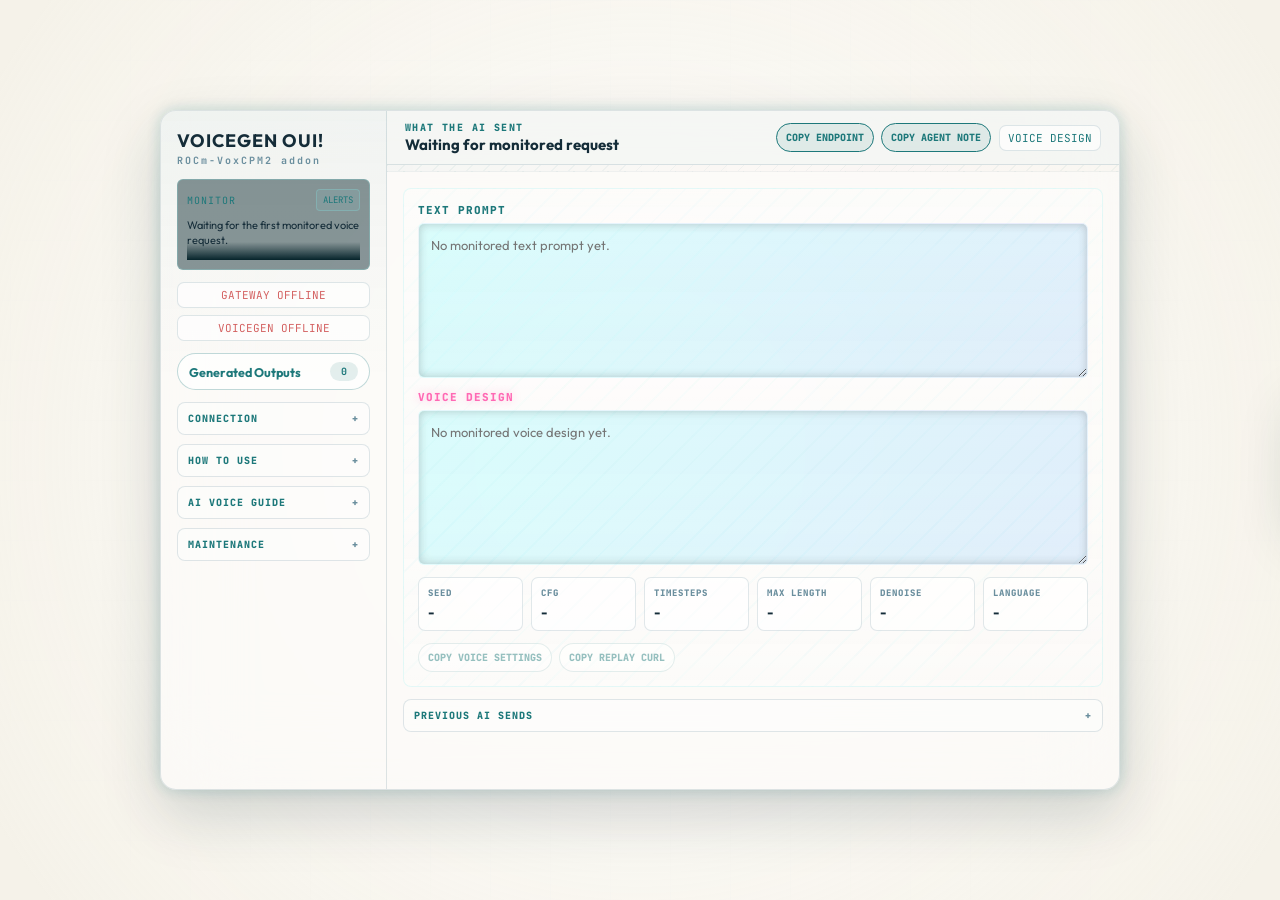
<file: app/ai-addon.html>
<!doctype html>
<html lang="en">
<head>
  <meta charset="utf-8">
  <meta name="viewport" content="width=device-width, initial-scale=1">
  <title>VoiceGen Oui! AI Addon</title>
  <link rel="stylesheet" href="_frontend/css/css/design-system.css">
  <link rel="stylesheet" href="_frontend/css/css/voicegen-ui.css">
  <link rel="stylesheet" href="_frontend/css/ai-addon.css">
  <script defer src="_frontend/js/ai-addon.js"></script>
</head>
<body>
  <div class="cockpit ai-addon-cockpit">
    <aside class="cockpit-sidebar addon-sidebar">
      <div class="cockpit-brand">VOICEGEN OUI!<span class="sub">ROCm-VoxCPM2 addon</span></div>

      <section class="tsuki-dialogue-panel addon-presence-panel" aria-label="AI access status">
        <div class="tsuki-dialogue-head">
          <div class="tsuki-dialogue-title">Monitor</div>
          <button class="tsuki-dialogue-btn" id="notification-button" type="button">Alerts</button>
        </div>
        <div class="tsuki-dialogue-text" id="access-summary">Waiting for the first monitored voice request.</div>
      </section>

      <div class="badge-stack" aria-live="polite">
        <span id="gateway-chip" class="badge pink">GATEWAY CHECKING</span>
        <span id="target-chip" class="badge pink">VOICEGEN CHECKING</span>
      </div>

      <button class="drawer-launch" id="outputs-toggle" type="button">
        Generated Outputs
        <span id="output-count-pill">0</span>
      </button>

      <div class="sidebar-scroll-region addon-menu-stack" aria-label="Addon menus">
        <details class="addon-menu">
          <summary>Connection</summary>
          <div class="addon-menu-content">
            <label class="mini-field">
              <span>Addon gateway base</span>
              <input id="addon-base-input" type="url" value="http://127.0.0.1:3114" spellcheck="false">
            </label>
            <label class="mini-field">
              <span>Direct VoiceGen base</span>
              <input id="target-base-input" type="url" value="http://127.0.0.1:3113" spellcheck="false">
            </label>
            <div class="endpoint-box">
              <span>Agent endpoint</span>
              <code id="gateway-endpoint">http://127.0.0.1:3114/api/generate</code>
            </div>
            <p class="menu-note">
              Copy endpoint copies the monitored API address. Copy agent note copies a ready-to-paste instruction for another AI agent.
            </p>
            <div class="mini-actions">
              <button type="button" data-copy-target="gateway-endpoint">Copy endpoint</button>
              <button type="button" data-agent-note-copy>Copy agent note</button>
            </div>
          </div>
        </details>

        <details class="addon-menu">
          <summary>How to use</summary>
          <div class="addon-menu-content">
            <p>Run <code>start_voicegen_oui_ai_addon.ps1</code>, keep VoiceGen Oui! on port 3113, then tell agents to use the port 3114 gateway.</p>
            <p>Gateway calls are visible immediately. Direct calls to port 3113 only appear after completion through generated outputs.</p>
          </div>
        </details>

        <details class="addon-menu" id="ai-voice-generation-guide">
          <summary>AI Voice Guide</summary>
          <div class="addon-menu-content" aria-label="AI-facing voice generation guide">
            <p><strong>AI note:</strong> When the user asks for follow-up voice lines for the same character, keep the same core voice design prompt from the previous successful take. Do not replace it with a new shorthand description.</p>
            <p>For a gradual tone change, copy the prior character prompt and make small targeted edits only. Example: change <code>a tiny-chibi fashion-spark mascot with a bright, glossy, upbeat voice</code> into <code>a tiny-chibi fashion-spark mascot with a somewhat bright, glossy, upbeat voice</code> when the user wants the bright tone softened while preserving Marina as the same character.</p>
            <p>For Marina specifically, preserve the tiny-chibi fashion-spark mascot identity unless the user asks for a different character. Add darker, softer, slower, brighter, or more dramatic direction as modifiers to the same base voice design rather than starting over.</p>
            <p><strong>PowerShell binary response caveat:</strong> PowerShell <code>Invoke-WebRequest</code> can fail locally with a <code>NullReferenceException</code> while handling the binary WAV response from <code>/api/generate</code>. If that happens, do not assume generation failed. Check the addon event log and the <code>outputs</code> folder, then use a binary-safe client such as <code>System.Net.Http.HttpClient</code> and write bytes with <code>[System.IO.File]::WriteAllBytes(...)</code>.</p>
            <p><strong>PowerShell heredoc caveat:</strong> PowerShell does not support Bash-style <code>python - &lt;&lt;'PY'</code> heredocs. For quick Python probes such as WAV duration checks, use <code>python -c "..."</code>, a temporary script file, or a PowerShell-native command shape instead.</p>
          </div>
        </details>

        <details class="addon-menu">
          <summary>Maintenance</summary>
          <div class="addon-menu-content">
            <label class="mini-field compact">
              <span>Refresh seconds</span>
              <input id="poll-interval-input" type="number" min="1" max="30" value="2">
            </label>
            <dl class="maintenance-list">
              <div><dt>Last AI access</dt><dd id="last-access-value">No gateway access yet</dd></div>
              <div><dt>Latest output</dt><dd id="latest-output-value">No output loaded</dd></div>
              <div><dt>Logged events</dt><dd id="event-count-value">0</dd></div>
              <div><dt>Output clips</dt><dd id="output-count-value">0</dd></div>
            </dl>
            <div class="mini-actions">
              <button type="button" id="refresh-button">Refresh now</button>
              <button type="button" id="clear-seen-button">Reset alerts</button>
            </div>
          </div>
        </details>
      </div>
    </aside>

    <main class="cockpit-main">
      <div class="control-rail addon-rail">
        <div class="addon-heading">
          <span>What the AI sent</span>
          <strong id="request-title">Waiting for monitored request</strong>
        </div>
        <div class="rail-spacer"></div>
        <div class="top-agent-actions" aria-label="Agent routing helpers">
          <button type="button" data-copy-target="gateway-endpoint">Copy endpoint</button>
          <button type="button" data-agent-note-copy>Copy agent note</button>
        </div>
        <span class="badge cyan" id="latest-mode-chip">VOICE DESIGN</span>
      </div>

      <div class="kumiko-header-divider"></div>

      <div class="chat-feed addon-feed">
        <section class="artist-request-panel" aria-label="Latest AI voice request">
          <div class="input-group">
            <label for="spoken-script-display">Text Prompt</label>
            <textarea id="spoken-script-display" rows="7" readonly placeholder="No monitored text prompt yet."></textarea>
          </div>

          <div class="input-group">
            <label for="voice-design-display" class="voice-design-label">Voice Design</label>
            <textarea id="voice-design-display" class="voice-design-input" rows="7" readonly placeholder="No monitored voice design yet."></textarea>
          </div>

          <section class="voice-params" aria-label="Voice shaping settings">
            <article><span>Seed</span><strong id="seed-value">-</strong></article>
            <article><span>CFG</span><strong id="cfg-value">-</strong></article>
            <article><span>Timesteps</span><strong id="steps-value">-</strong></article>
            <article><span>Max Length</span><strong id="maxlen-value">-</strong></article>
            <article><span>Denoise</span><strong id="denoise-value">-</strong></article>
            <article><span>Language</span><strong id="language-value">-</strong></article>
          </section>

          <div class="main-copy-row">
            <button type="button" id="main-copy-settings" disabled>Copy voice settings</button>
            <button type="button" id="main-copy-curl" disabled>Copy replay curl</button>
          </div>
        </section>

        <details class="addon-menu previous-menu">
          <summary>Previous AI sends</summary>
          <div id="event-list" class="event-list empty-state">
            Waiting for gateway events.
          </div>
        </details>
      </div>
    </main>
  </div>

  <section class="access-banner" id="access-banner" hidden>
    <div>
      <span>New AI access</span>
      <strong id="access-banner-title">Generation request detected</strong>
    </div>
    <button type="button" id="dismiss-banner">Dismiss</button>
  </section>

  <div class="drawer-scrim" id="drawer-scrim" hidden></div>
  <aside class="outputs-drawer" id="outputs-drawer" aria-hidden="true" aria-label="Generated outputs">
    <div class="drawer-head">
      <div>
        <span>After-effects</span>
        <h2>Generated outputs</h2>
      </div>
      <button type="button" id="outputs-close">Close</button>
    </div>
    <div id="output-list" class="output-list empty-state">
      No generated clips detected yet.
    </div>
  </aside>

  <template id="event-template">
    <article class="event-card">
      <div class="event-topline">
        <span class="event-kind"></span>
        <time></time>
      </div>
      <h3></h3>
      <dl class="settings-list"></dl>
      <div class="text-preview"></div>
      <div class="card-actions">
        <button type="button" data-action="copy-settings">Copy settings</button>
        <button type="button" data-action="copy-curl">Replay curl</button>
      </div>
    </article>
  </template>

  <template id="output-template">
    <article class="output-card">
      <div>
        <h3></h3>
        <p></p>
      </div>
      <audio controls preload="none"></audio>
      <div class="card-actions">
        <button type="button" data-action="copy-output">Copy metadata</button>
        <a data-action="download-output" href="#" download>Open wav</a>
      </div>
    </article>
  </template>
</body>
</html>
</file>
<file: app/_frontend/css/css/design-system.css>
/* 
   ==========================================================================
   💎 AI HARNESS DESIGN SYSTEM: VARIABLES, KEYFRAMES & TYPOGRAPHY
   ==========================================================================
*/

@import url('https://fonts.googleapis.com/css2?family=Outfit:wght@300;400;700&family=JetBrains+Mono:wght@400;700;800&display=swap');

:root {
  /* Colors - Beige White Ocean Chill palette */
  --bg-cream: #f5f2e9;                  /* Soft Warm Beige */
  --panel-bg: rgba(252, 251, 250, 0.72); /* Frosted Cream/White */
  --text-white: #142c38;                /* Deep Ocean Navy */
  --text-muted: #3d5e6e;                /* Ocean Grey-Teal */
  --text-dim: #6b8f9e;                  /* Muted Teal-Grey */
  
  --accent-pink: #d46161;                /* Soft Shell/Coral Pink */
  --accent-cyan: #1d787a;                /* Deep Seafoam Teal */
  --accent-gold: #a88132;                /* Warm Sand Gold */
  
  --border-color: rgba(43, 92, 116, 0.15); /* Soft Ocean Teal Border */
  --border-hover: rgba(100, 168, 168, 0.4);
  
  --shadow-glow-cyan: 0 0 15px rgba(29, 120, 122, 0.22);
  --shadow-glow-pink: 0 0 15px rgba(212, 97, 97, 0.22);
  --shadow-glow-gold: 0 0 15px rgba(168, 129, 50, 0.22);

  /* Fonts */
  --font-main: 'Outfit', sans-serif;
  --font-mono: 'JetBrains Mono', monospace;

  /* Layout Knobs */
  --spine-width: 20px;
  --border-radius-main: 16px;
  --border-radius-card: 12px;
}

/* Global Reset */
* {
  margin: 0;
  padding: 0;
  box-sizing: border-box;
}

body {
  background-color: var(--bg-cream);
  background-image: 
    linear-gradient(rgba(29, 120, 122, 0.03) 1px, transparent 1px),
    linear-gradient(90deg, rgba(29, 120, 122, 0.03) 1px, transparent 1px);
  background-position: center;
  background-size: 60px 60px;
  font-family: var(--font-main);
  color: var(--text-white);
  min-height: 100vh;
  display: flex;
  justify-content: center;
  align-items: center;
  overflow-x: hidden;
  position: relative;
}

body::after {
  content: "";
  position: fixed;
  inset: 0;
  z-index: -1;
  pointer-events: none;
  background: radial-gradient(circle at 50% 50%, rgba(255, 255, 255, 0.65) 20%, var(--bg-cream) 95%);
}

/* Keyframe Animations */
@keyframes floatAnimation {
  0% { transform: translateY(0px); }
  50% { transform: translateY(-8px); }
  100% { transform: translateY(0px); }
}

@keyframes scanlineMove {
  0% { transform: translateY(-100%); }
  100% { transform: translateY(100%); }
}

@keyframes pulseGlowCyan {
  0% { box-shadow: 0 0 10px rgba(0, 229, 255, 0.2); }
  50% { box-shadow: 0 0 25px rgba(0, 229, 255, 0.6); }
  100% { box-shadow: 0 0 10px rgba(0, 229, 255, 0.2); }
}

@keyframes pulseGlowPink {
  0% { box-shadow: 0 0 10px rgba(255, 20, 147, 0.2); }
  50% { box-shadow: 0 0 25px rgba(255, 20, 147, 0.6); }
  100% { box-shadow: 0 0 10px rgba(255, 20, 147, 0.2); }
}

@keyframes heartFloatUp {
  0% { transform: translateY(0) scale(0) rotate(0deg); opacity: 0; }
  15% { opacity: 0.9; }
  85% { opacity: 0.9; }
  100% { transform: translateY(-120px) scale(1.4) rotate(15deg); opacity: 0; }
}

@keyframes sheenSweep {
  0% { left: -100%; }
  100% { left: 200%; }
}
</file>
<file: app/_frontend/css/css/voicegen-ui.css>
﻿/*
   ==========================================================================
   VOICEGEN - app layout (extends design-system.css)
   ==========================================================================
*/

/* ---- App shell ---------------------------------------------------------- */
.cockpit {
  display: grid;
  grid-template-columns: 248px 1fr;
  width: min(1180px, 96vw);
  height: min(800px, 94vh);
  background: var(--panel-bg);
  backdrop-filter: blur(40px);
  border: 1px solid var(--border-color);
  border-radius: var(--border-radius-main);
  box-shadow: 0 24px 60px rgba(20, 44, 56, 0.18), var(--shadow-glow-cyan);
  overflow: hidden;
}

/* ---- Sidebar ------------------------------------------------------------ */
.cockpit-sidebar {
  display: flex;
  flex-direction: column;
  gap: 12px;
  padding: 18px 16px;
  border-right: 1px solid var(--border-color);
  background: linear-gradient(180deg, rgba(29,120,122,0.05), transparent 40%);
  min-height: 0;
  overflow-y: auto;
}
.cockpit-brand { font-family: var(--font-main); font-weight: 700; letter-spacing: 1px; font-size: 18px; }
.cockpit-brand span { color: var(--accent-cyan); }
.cockpit-brand .sub { display:block; font-size: 10px; letter-spacing: 2px; color: var(--text-dim); font-family: var(--font-mono); margin-top: 2px; }

.side-btn {
  font-family: var(--font-main); font-weight: 600; font-size: 13px;
  text-align: left; padding: 10px 12px; border-radius: var(--border-radius-card);
  border: 1px solid var(--border-color); background: rgba(255,255,255,0.5);
  color: var(--text-white); cursor: pointer; transition: all .18s ease;
}
.side-btn:hover { border-color: var(--border-hover); background: #fff; transform: translateY(-1px); }
.side-btn.primary { background: var(--accent-cyan); color: #fff; border-color: transparent; }
.side-btn.primary:hover { box-shadow: var(--shadow-glow-cyan); }

.side-section-title { font-size: 10px; letter-spacing: 2px; color: var(--text-dim); font-family: var(--font-mono); text-transform: uppercase; margin: 4px 0 2px; }



.backend-status { display:flex; flex-direction: column; gap: 4px; }
.backend-row { display:flex; align-items:center; gap:8px; font-size:12px; font-family: var(--font-mono); color: var(--text-muted); }
.backend-row .dot { width:8px; height:8px; border-radius:50%; background: var(--text-dim); flex:none; }
.backend-row .dot.on { background:#3fb27f; box-shadow:0 0 6px #3fb27f; }
.backend-row .dot.off { background:#d99; }

.proc-log { margin-top:auto; border:1px solid var(--border-color); border-radius:var(--border-radius-card); background:rgba(20,44,56,0.04); display:flex; flex-direction:column; min-height:70px; max-height:110px; overflow:hidden; }
.proc-log-head { font-size:10px; letter-spacing:1.5px; font-family:var(--font-mono); color:var(--text-dim); padding:7px 10px; border-bottom:1px solid var(--border-color); }
.proc-log-feed { overflow-y:auto; padding:6px 10px; font-family:var(--font-mono); font-size:11px; color:var(--text-muted); line-height:1.5; }
.proc-log-feed .ln-ok { color:#2f8f6b; } .proc-log-feed .ln-warn { color:#b07d2a; } .proc-log-feed .ln-dim { color: var(--text-dim); }

/* ---- Main column -------------------------------------------------------- */
.cockpit-main { display:flex; flex-direction:column; min-width:0; min-height:0; }

.cockpit-header { display:flex; align-items:center; gap:14px; padding:12px 18px; border-bottom:1px solid var(--border-color); }
.cockpit-header h1 { font-size:16px; font-weight:700; letter-spacing:.5px; line-height:1.1; }
.cockpit-header h1 span { color: var(--accent-pink); }
.header-edition { display:block; font-size:9px; letter-spacing:2px; font-family:var(--font-mono); color:var(--text-dim); font-weight:400; margin-top:1px; }

/* Guide Button in Badges Area */
.guide-btn {
  background: rgba(29, 120, 122, 0.1);
  border: 1px solid var(--accent-cyan);
  color: var(--accent-cyan);
  font-family: var(--font-mono);
  font-size: 9px;
  font-weight: 700;
  padding: 4px 8px;
  border-radius: 4px;
  cursor: pointer;
  margin-left: 6px;
  transition: all 0.25s ease;
  text-transform: uppercase;
  letter-spacing: 0.5px;
}
.guide-btn:hover {
  background: var(--accent-cyan);
  color: var(--text-dark);
  box-shadow: var(--shadow-glow-cyan);
}

.backend-select { margin-left:auto; display:flex; align-items:center; gap:8px; }
.backend-select select {
  font-family: var(--font-mono); font-size:12px; padding:6px 10px; border-radius:8px;
  border:1px solid var(--border-color); background:#fff; color:var(--text-white); cursor:pointer;
}
.badges { display:flex; gap:6px; }
.badge { font-family:var(--font-mono); font-size:11px; padding:5px 8px; border-radius:7px; border:1px solid var(--border-color); color:var(--text-muted); background:rgba(255,255,255,0.6); white-space:nowrap; }
.badge.cyan { color: var(--accent-cyan); } .badge.pink { color: var(--accent-pink); } .badge.gold { color: var(--accent-gold); }

/* ---- Control rail ------------------------------------------------------- */
.control-rail { display:flex; align-items:center; gap:8px; flex-wrap:wrap; padding:10px 18px; border-bottom:1px solid var(--border-color); background:rgba(29,120,122,0.03); }
.rail-toggle {
  position:relative; overflow:hidden; font-family:var(--font-main); font-weight:600; font-size:12.5px;
  padding:7px 13px; border-radius:999px; border:1px solid var(--border-color);
  background:rgba(255,255,255,0.65); color:var(--text-muted); cursor:pointer; transition:all .16s ease;
}
.rail-toggle:hover { border-color: var(--border-hover); color:var(--text-white); transform:translateY(-1px); }
.rail-toggle.active { background: var(--accent-cyan); color:#fff; border-color:transparent; box-shadow: var(--shadow-glow-cyan); }
.rail-toggle.active.pink { background: var(--accent-pink); box-shadow: var(--shadow-glow-pink); }
.rail-toggle.active.gold { background: var(--accent-gold); box-shadow: var(--shadow-glow-gold); }
/* Hirameki sheen */
.rail-toggle::before { content:""; position:absolute; top:0; left:-100%; width:60%; height:100%; background:linear-gradient(120deg, transparent, rgba(255,255,255,0.55), transparent); transition:none; }
.rail-toggle:hover::before { animation: sheenSweep .7s ease; }
.rail-sep { width:1px; height:22px; background:var(--border-color); margin:0 2px; }

/* ---- Spoken script sample ticker ---------------------------------------- */
.script-sample-ticker {
  display: grid;
  grid-template-columns: auto minmax(0, 1fr);
  align-items: center;
  gap: 12px;
  min-height: 48px;
  border: 1px solid rgba(129,236,236,0.2);
  border-radius: 7px;
  background:
    linear-gradient(90deg, rgba(0,0,0,0.22), rgba(23,62,74,0.16)),
    repeating-linear-gradient(135deg, rgba(129,236,236,0.08) 0 2px, transparent 2px 16px);
  padding: 8px 10px;
  overflow: hidden;
}
.script-sample-head {
  font-family: var(--font-mono);
  font-size: 10px;
  letter-spacing: 1.4px;
  color: var(--accent-cyan);
  text-transform: uppercase;
  white-space: nowrap;
}
.script-sample-viewport {
  min-width: 0;
  overflow: hidden;
  -webkit-mask-image: linear-gradient(90deg, transparent 0, #000 30px, #000 calc(100% - 30px), transparent 100%);
          mask-image: linear-gradient(90deg, transparent 0, #000 30px, #000 calc(100% - 30px), transparent 100%);
}
.script-sample-track {
  display: flex;
  width: max-content;
  will-change: transform;
  animation: script-sample-scroll linear infinite;
}
.script-sample-track:hover,
.script-sample-track:focus-within { animation-play-state: paused; }
.script-sample-group { display: flex; flex: 0 0 auto; }
.script-sample-chip {
  display: grid;
  gap: 2px;
  flex: 0 0 auto;
  width: 248px;
  min-height: 42px;
  margin-right: 10px;
  border: 1px solid rgba(255,255,255,0.14);
  border-radius: 7px;
  background: rgba(255,255,255,0.08);
  color: var(--text-white);
  cursor: pointer;
  padding: 8px 10px;
  text-align: left;
  font-family: var(--font-main);
  transition: border-color .18s ease, box-shadow .18s ease, transform .18s ease, background .18s ease;
}
.script-sample-chip:hover,
.script-sample-chip:focus-visible {
  border-color: var(--accent-cyan);
  background: rgba(129,236,236,0.14);
  box-shadow: 0 0 0 2px rgba(129,236,236,0.16), 0 0 18px rgba(129,236,236,0.2);
  transform: translateY(-1px);
  outline: none;
}
.script-sample-chip strong {
  font-size: 11px;
  letter-spacing: 0;
  color: var(--accent-cyan);
}
.script-sample-chip span {
  font-size: 10px;
  line-height: 1.25;
  color: var(--text-muted);
  overflow: hidden;
  display: -webkit-box;
  -webkit-line-clamp: 2;
  -webkit-box-orient: vertical;
}
@keyframes script-sample-scroll {
  from { transform: translateX(0); }
  to { transform: translateX(calc(-1 * var(--sample-shift, 50%))); }
}
@media (prefers-reduced-motion: reduce) {
  .script-sample-track { animation: none !important; transform: none !important; }
}
body.capture .script-sample-track { animation: none !important; }

/* ---- Governor + loadout bar -------------------------------------------- */
.gov-loadout { display:flex; align-items:center; gap:16px; flex-wrap:wrap; padding:9px 18px; border-bottom:1px solid var(--border-color); }
.governor { display:flex; align-items:center; gap:10px; flex:1; min-width:240px; }
.governor-label { font-family:var(--font-mono); font-size:11px; color:var(--text-muted); white-space:nowrap; }
.governor-label b { color: var(--text-white); }
.governor-bar { position:relative; flex:1; height:9px; border-radius:99px; background:rgba(20,44,56,0.1); overflow:hidden; min-width:120px; }
.governor-fill { position:absolute; inset:0 auto 0 0; width:0%; border-radius:99px; transition:width .4s ease, background .3s ease; background: linear-gradient(90deg, #3fb27f, #1d787a); }
.governor-fill.amber { background: linear-gradient(90deg, #d6a740, var(--accent-gold)); }
.governor-fill.red { background: linear-gradient(90deg, #d46161, #b64242); }
.governor.draining .governor-bar { animation: drainPulse 1.1s ease-out; }
@keyframes drainPulse { 0%{ box-shadow:0 0 0 0 rgba(29,120,122,.5);} 60%{ box-shadow:0 0 0 7px rgba(29,120,122,0);} 100%{ box-shadow:0 0 0 0 rgba(29,120,122,0);} }
.drain-flash { font-family:var(--font-mono); font-size:11px; color: var(--accent-cyan); opacity:0; }
.drain-flash.show { animation: flashFade 2s ease; }
@keyframes flashFade { 0%{opacity:0;} 15%{opacity:1;} 80%{opacity:1;} 100%{opacity:0;} }

.loadout { display:flex; align-items:center; gap:8px; }
.loadout .quant-chip { font-family:var(--font-mono); font-size:11px; padding:4px 8px; border-radius:7px; background:rgba(168,129,50,0.14); color:var(--accent-gold); border:1px solid rgba(168,129,50,0.3); }
.load-configs-wrap { position: relative; }
.load-configs-btn { font-family:var(--font-mono); font-size:11.5px; padding:6px 12px; border-radius:999px; border:1px solid rgba(168,129,50,0.3); background:rgba(255,255,255,0.7); color:var(--text-muted); cursor:pointer; transition:all .16s; }
.load-configs-btn:hover { border-color:var(--accent-gold); color:var(--accent-gold); background:#fff; transform:translateY(-1px); }
.load-configs-menu { position:absolute; top:calc(100% + 8px); right:0; width:320px; background:rgba(255,255,255,0.95); backdrop-filter:blur(8px); border:1px solid rgba(168,129,50,0.2); border-radius:12px; padding:12px; box-shadow:0 12px 24px rgba(20,44,56,0.1); opacity:0; pointer-events:none; transform:translateY(-8px); transition:all .2s ease; z-index:100; }
.load-configs-wrap:hover .load-configs-menu { opacity:1; pointer-events:auto; transform:translateY(0); }
.config-row { display:flex; justify-content:space-between; font-family:var(--font-mono); font-size:11px; padding:6px 0; border-bottom:1px solid rgba(20,44,56,0.05); }
.config-row:last-child { border-bottom:none; padding-bottom:0; }
.config-row.empty { justify-content:center; color:var(--text-dim); font-style:italic; border:none; padding:8px; }
.config-key { color:var(--text-muted); }
.config-val { color:var(--text-main); font-weight:600; text-align:right; }

/* ---- Mission queue ------------------------------------------------------ */
.mission-queue { display:flex; align-items:center; gap:8px; flex-wrap:wrap; padding:9px 18px; border-bottom:1px solid var(--border-color); background:rgba(212,97,97,0.04); }
.mission-queue.hidden { display:none; }
.mq-label { font-family:var(--font-mono); font-size:10px; letter-spacing:1.5px; color:var(--text-dim); text-transform:uppercase; }
.mission { display:flex; align-items:center; gap:7px; padding:5px 11px; border-radius:999px; border:1px solid var(--border-color); background:#fff; font-size:12px; color:var(--text-muted); }
.mission .m-dot { width:8px; height:8px; border-radius:50%; background:var(--text-dim); flex:none; }
.mission.queued .m-dot { background:#c2cdd2; }
.mission.running { border-color: var(--accent-cyan); color: var(--text-white); }
.mission.running .m-dot { background: var(--accent-cyan); animation: pulseDot 1s infinite; }
.mission.done .m-dot { background:#3fb27f; }
.mission.done { color:#2f8f6b; }
.mission.failed .m-dot { background:#d46161; } .mission.failed { color:#b64242; }
.mission.cancelled { opacity:.5; text-decoration: line-through; }
@keyframes pulseDot { 0%,100%{ transform:scale(1); opacity:1;} 50%{ transform:scale(1.4); opacity:.6;} }
.mq-arrow { color: var(--text-dim); font-size:11px; }

/* ---- Chat feed ---------------------------------------------------------- */
.chat-feed { flex:1; overflow-y:auto; padding:18px; display:flex; flex-direction:column; gap:14px; min-height:0; }
.msg { max-width:82%; }
.msg.user { align-self:flex-end; }
.msg.agent { align-self:flex-start; }
.msg .who { font-family:var(--font-mono); font-size:10px; letter-spacing:1px; color:var(--text-dim); margin-bottom:4px; text-transform:uppercase; }
.msg .body { padding:11px 14px; border-radius:14px; line-height:1.55; font-size:14px; }
.msg .body p { margin:0 0 10px 0; }
.msg .body p:last-child { margin:0; }
.msg .body h1, .msg .body h2, .msg .body h3, .msg .body h4, .msg .body h5, .msg .body h6 { margin: 16px 0 8px 0; font-weight: 700; color: inherit; }
.msg .body ul, .msg .body ol { margin: 0 0 10px 0; padding-left: 20px; }
.msg .body li { margin-bottom: 4px; }
.msg .body code { background: rgba(0,0,0,0.06); padding: 2px 5px; border-radius: 4px; font-family: var(--font-mono); font-size: 12px; color: var(--accent-pink); }
.msg .body pre { background: #142c38; color: #fff; padding: 12px; border-radius: 8px; overflow-x: auto; margin: 0 0 10px 0; border: 1px solid rgba(43, 92, 116, 0.3); }
.msg .body pre code { background: transparent; padding: 0; color: inherit; font-size: 13px; }
.msg .body blockquote { border-left: 3px solid rgba(0,0,0,0.1); margin: 0 0 10px 0; padding-left: 10px; color: var(--text-muted); }
.msg.user .body code { background: rgba(255,255,255,0.2); color: #fff; }
.msg.user .body { background: var(--accent-cyan); color:#fff; border-bottom-right-radius:4px; }
.msg.agent .body { background:#fff; border:1px solid var(--border-color); border-bottom-left-radius:4px; }

/* thought trace (collapsible) */
.thought-trace { margin:6px 0; border-left:2px solid rgba(168,129,50,0.45); background:rgba(168,129,50,0.06); border-radius:0 8px 8px 0; }
.thought-toggle { width:100%; text-align:left; cursor:pointer; background:none; border:none; padding:7px 10px; font-family:var(--font-mono); font-size:11px; color:var(--accent-gold); display:flex; align-items:center; gap:6px; }
.thought-toggle .chev { transition: transform .2s; }
.thought-trace.open .thought-toggle .chev { transform: rotate(90deg); }
.thought-body { display:none; padding:0 12px 10px 12px; font-family:var(--font-mono); font-size:12px; color:var(--text-muted); white-space:pre-wrap; line-height:1.5; }
.thought-trace.open .thought-body { display:block; }

/* tool card */
.tool-card { margin:6px 0; border:1px dashed rgba(29,120,122,0.4); border-radius:9px; background:rgba(29,120,122,0.05); padding:9px 12px; font-family:var(--font-mono); font-size:12px; }
.tool-card .tc-head { color: var(--accent-cyan); font-weight:700; display:flex; align-items:center; gap:6px; }
.tool-card .tc-args { color: var(--text-muted); margin-top:3px; }
.tool-card .tc-result { color: var(--text-dim); margin-top:5px; padding-top:5px; border-top:1px solid var(--border-color); white-space:pre-wrap; }

/* ---- Presets + input ---------------------------------------------------- */
.preset-row { display:flex; gap:7px; flex-wrap:wrap; padding:10px 18px 4px; }
.preset-btn { font-size:12.5px; padding:7px 12px; border-radius:999px; border:1px solid var(--border-color); background:rgba(255,255,255,0.7); color:var(--text-muted); cursor:pointer; transition:all .16s; }
.preset-btn:hover { border-color: var(--border-hover); color: var(--text-white); background:#fff; transform:translateY(-1px); }

.input-area { display:flex; align-items:center; gap:10px; padding:12px 18px 16px; }
.btn-plus { width:38px; height:38px; flex:none; border-radius:50%; border:1px solid var(--border-color); background:#fff; color:var(--text-muted); font-size:20px; cursor:pointer; transition:all .16s; }
.btn-plus:hover { border-color: var(--accent-cyan); color: var(--accent-cyan); transform: rotate(90deg); }
.chat-input { flex:1; padding:12px 16px; border-radius:999px; border:1px solid var(--border-color); background:#fff; font-family:var(--font-main); font-size:14px; color:var(--text-white); outline:none; transition:border .16s; }
.chat-input:focus { border-color: var(--accent-cyan); box-shadow: var(--shadow-glow-cyan); }
.btn-send { position:relative; overflow:hidden; padding:12px 22px; border-radius:999px; border:none; background: var(--accent-pink); color:#fff; font-weight:700; font-family:var(--font-main); cursor:pointer; transition:all .16s; }
.btn-send:hover { box-shadow: var(--shadow-glow-pink); transform:translateY(-1px); }
.btn-send::before { content:""; position:absolute; top:0; left:-100%; width:55%; height:100%; background:linear-gradient(120deg, transparent, rgba(255,255,255,0.5), transparent); }
.btn-send:hover::before { animation: sheenSweep .7s ease; }

/* ---- Setup overlay ------------------------------------------------------ */
.setup-overlay { position:fixed; inset:0; background:rgba(20,44,56,0.45); backdrop-filter:blur(6px); display:none; align-items:center; justify-content:center; z-index:1000; }
.setup-overlay.open { display:flex; }
.setup-panel { width:min(900px, 94vw); max-height:88vh; overflow-y:auto; background: var(--bg-cream); border-radius:var(--border-radius-main); border:1px solid var(--border-color); box-shadow:0 30px 70px rgba(20,44,56,0.3); padding:22px; }
.setup-panel h2 { font-size:18px; margin-bottom:4px; }
.setup-panel h2 span { color: var(--accent-cyan); }
.setup-close { float:right; background:none; border:none; font-size:24px; color:var(--text-dim); cursor:pointer; line-height:1; }
.setup-intro { font-size:13px; color:var(--text-muted); margin:8px 0 16px; line-height:1.5; }
.setup-grid { display:grid; grid-template-columns:repeat(auto-fill, minmax(255px, 1fr)); gap:14px; }
.setup-card { border:1px solid var(--border-color); border-radius:var(--border-radius-card); background:#fff; padding:14px; }
.setup-card.is-default { border-color: var(--accent-cyan); box-shadow: var(--shadow-glow-cyan); }
.setup-card-head { display:flex; align-items:center; gap:8px; }
.setup-card-head h4 { font-size:14px; flex:1; } .setup-card-head h4 em { color:var(--accent-cyan); font-style:normal; font-size:11px; }
.setup-status { width:9px; height:9px; border-radius:50%; background:#d99; flex:none; }
.setup-status.on { background:#3fb27f; box-shadow:0 0 7px #3fb27f; }
.setup-docs { font-size:11px; color:var(--accent-cyan); text-decoration:none; }
.setup-vendors { display:flex; flex-wrap:wrap; gap:4px; margin:8px 0; }
.vendor-tag { font-family:var(--font-mono); font-size:9.5px; padding:2px 6px; border-radius:5px; background:rgba(29,120,122,0.1); color:var(--accent-cyan); }
.setup-blurb { font-size:12px; color:var(--text-muted); line-height:1.45; margin-bottom:8px; }
.setup-steps { margin:0; padding-left:16px; display:flex; flex-direction:column; gap:5px; }
.setup-steps li { font-size:11px; }
.setup-steps code { font-family:var(--font-mono); background:rgba(20,44,56,0.05); padding:2px 5px; border-radius:4px; color:var(--text-white); word-break:break-word; }

/* ===================================================================== */
/* ---- Mascot â€” header slot (sprite faces RIGHT; wrapper flips LEFT) -- */
/* ===================================================================== */
.mascot-wrap { position:relative; width:64px; height:64px; flex:none; cursor:pointer; }
.mascot-location-hidden { display:none !important; }

/* Flip wrapper: rotates the sprite to face LEFT into the content area */
.mascot-flip-wrapper { display:inline-block; }

.mascot-sprite-mini {
  width:48px; height:48px;
  background-image:url('../../assets/img/tsuki_hoshi-alt-3x3-no-bg.png');
  background-size:300% 300%; background-repeat:no-repeat; background-position:0% 0%;
  image-rendering:pixelated;
  filter: drop-shadow(1px 1px 0 #000) drop-shadow(-1px -1px 0 #000);
  animation: floatAnimation 4s ease-in-out infinite;
  cursor: pointer;
}
/* Glow states */
.mascot-sprite-mini.active-glow-cyan,
.mascot-sprite-large.active-glow-cyan  { filter: drop-shadow(1px 1px 0 #000) drop-shadow(-1px -1px 0 #000) drop-shadow(0 0 8px var(--accent-cyan)); }
.mascot-sprite-mini.active-glow-gold,
.mascot-sprite-large.active-glow-gold  { filter: drop-shadow(1px 1px 0 #000) drop-shadow(-1px -1px 0 #000) drop-shadow(0 0 8px var(--accent-gold)); }
.mascot-sprite-mini.active-glow-error,
.mascot-sprite-large.active-glow-error { filter: drop-shadow(1px 1px 0 #000) drop-shadow(-1px -1px 0 #000) drop-shadow(0 0 8px var(--accent-pink)); }
/* DRAIN: slower float */
.mascot-sprite-mini.state-drain,
.mascot-sprite-large.state-drain { animation: floatAnimation 7s ease-in-out infinite; }
/* ERROR: wobble */
.mascot-sprite-mini.state-wobble,
.mascot-sprite-large.state-wobble { animation: floatAnimation 4s ease-in-out infinite, wobbleDojikko 0.5s ease-in-out 2; }
/* Closeup lean-in */
.mascot-sprite-mini.state-closeup,
.mascot-sprite-large.state-closeup { animation: mascotCloseup 0.9s ease-out forwards !important; }
/* Jump animations */
.mascot-sprite-mini.mascot-jump-out,
.mascot-sprite-large.mascot-jump-out { animation: jumpOut 0.28s ease-in forwards !important; }
.mascot-sprite-mini.mascot-jump-in,
.mascot-sprite-large.mascot-jump-in  { animation: jumpIn  0.45s ease-out forwards !important; }

/* Header speech bubble (in flex container now) */
.speech-bubble-compact {
  width:max-content; max-width:250px; background:#fff; border:1px solid var(--border-color);
  border-radius:10px; padding:8px 11px; font-size:11.5px; color:var(--text-white); line-height:1.45;
  box-shadow:0 6px 18px rgba(20,44,56,0.15); opacity:0; pointer-events:none;
  transition:opacity .25s; position: relative;
}
.speech-bubble-compact::after {
  content:''; position:absolute; top:50%; right:-6px; transform:translateY(-50%);
  border-width: 6px 0 6px 6px; border-style: solid;
  border-color: transparent transparent transparent #fff;
}
.speech-bubble-compact.active { opacity:1; pointer-events:auto; }

.heart-particle { position:fixed; font-size:14px; pointer-events:none; z-index:999; animation: heartFloatUp 1.5s ease-out forwards; }

/* ===================================================================== */
/* ---- Angel Frame â€” sidebar resting spot ----------------------------- */
/* ===================================================================== */
.angel-frame {
  position: relative;
  padding: 10px 10px 8px;
  background: rgba(29,120,122,0.04);
  border: 1px solid var(--border-color);
  margin: 16px 20px;
  background: var(--surface); border: 1px solid var(--border);
  border-radius: 8px; border-top-left-radius: 0; padding: 12px;
  min-height: 220px; position: relative;
  transition: all 0.3s ease;
  overflow: visible;
}
.angel-frame.shrunk {
  min-height: 40px; padding: 10px;
}
.angel-frame.shrunk .angel-stage,
.angel-frame.shrunk .angel-frame-bg-label,
.angel-frame.shrunk .speech-bubble-sidebar {
  display: none !important;
}
.angel-frame::before { content: ''; position: absolute; top: 0; left: 0; width: 16px; height: 16px; border-top: 2px solid var(--accent-cyan); border-left: 2px solid var(--accent-cyan); opacity: 0.5; }
.angel-frame::after { content: ''; position: absolute; bottom: 0; right: 0; width: 16px; height: 16px; border-bottom: 2px solid var(--accent-cyan); border-right: 2px solid var(--accent-cyan); opacity: 0.5; }

.angel-frame-bg-label {
  position: absolute;
  bottom: 12px;
  left: 0;
  width: 100%;
  text-align: center;
  font-family: var(--font-mono); font-size: 10px; font-weight: 700;
  color: var(--text-muted); opacity: 0.3;
  letter-spacing: 4px;
  z-index: 0;
  pointer-events: none;
}

.shrink-btn {
  position: absolute;
  top: 8px; right: 8px;
  background: none; border: none;
  color: var(--text-muted);
  cursor: pointer; font-size: 14px;
  opacity: 0.5; transition: opacity 0.2s;
  z-index: 2;
}
.shrink-btn:hover { opacity: 1; color: var(--accent-cyan); }

.speech-bubble-sidebar {
  margin: 4px 20px 0;
  width: auto;
  z-index: 10;
  background: white; color: #142c38;
  padding: 8px 12px; border-radius: 12px;
  font-size: 12px; font-weight: 500;
  box-shadow: 0 4px 15px rgba(0,0,0,0.06);
  text-align: center;
  position: relative;
  min-height: 38px;
  display: flex; align-items: center; justify-content: center;
  opacity: 0; pointer-events: none;
  transition: opacity 0.25s;
}
.speech-bubble-sidebar.active {
  opacity: 1; pointer-events: auto;
}
.speech-bubble-sidebar::after {
  content: ''; position: absolute;
  bottom: -6px; left: 50%; transform: translateX(-50%);
  border-width: 6px 6px 0; border-style: solid;
  border-color: white transparent transparent transparent;
}

.angel-stage {
  height: 160px;
  display: flex; align-items: center; justify-content: center;
  position: relative; z-index: 1;
}

.mascot-sprite-large {
  width: 148px; height: 148px;
  background-image: url('../../assets/img/tsuki_hoshi-alt-3x3-no-bg.png');
  background-size: 300% 300%;
  background-repeat: no-repeat;
  margin-top: -10px;
}

/* Angel placeholder â€” shown when she's in the header */
.angel-placeholder {
  display: flex; flex-direction: column; align-items: center; gap: 8px;
  opacity: 0.4; font-family: var(--font-mono); font-size: 10px; text-transform: uppercase; color: var(--text-muted);
}
.angel-placeholder-ring {
  width: 40px; height: 40px; border: 2px dashed var(--border); border-radius: 50%;
  animation: spin 8s linear infinite;
}
@keyframes spin { to { transform: rotate(360deg); } }

/* Inference Panel (Sampling Settings) */
.inference-panel {
  margin: 0 20px 5px 20px;
  padding: 11px;
  height: 296px;
  background:
    linear-gradient(180deg, rgba(255,255,255,0.07), rgba(0,0,0,0.08)),
    rgba(29,120,122,0.05);
  border: 1px solid rgba(129,236,236,0.18);
  border-radius: 8px;
}
.inference-scroll {
  max-height: 238px;
  overflow-y: auto;
  padding-right: 8px;
  display: grid;
  gap: 10px;
}
.inference-scroll::-webkit-scrollbar { width: 8px; }
.inference-scroll::-webkit-scrollbar-track { background: rgba(255,255,255,0.45); border-radius: 999px; }
.inference-scroll::-webkit-scrollbar-thumb { background: linear-gradient(180deg, #b8f7ff, #31c7da); border-radius: 999px; }

.inference-scroll label {
  display: flex; justify-content: space-between;
  font-size: 11px; font-weight: 700; color: var(--text-muted);
  margin: 0;
  padding-top: 2px;
}
.inference-scroll input[type="range"] {
  width: 100%;
  -webkit-appearance: none; background: transparent; margin: 4px 0;
}
.inference-scroll input[type="range"]:focus { outline: none; }
.inference-scroll input[type="range"]::-webkit-slider-runnable-track {
  width: 100%; height: 4px; cursor: pointer;
  background: linear-gradient(90deg, rgba(129,236,236,0.42), rgba(178,95,255,0.28)); border-radius: 2px;
}
.inference-scroll input[type="range"]::-webkit-slider-thumb {
  height: 12px; width: 12px; border-radius: 50%;
  background: var(--accent-cyan);
  cursor: pointer; -webkit-appearance: none;
  margin-top: -4px;
}
.param-number {
  width: 100%;
  background: rgba(255,255,255,0.08);
  border: 1px solid rgba(129,236,236,0.18);
  color: var(--text-white);
  border-radius: 5px;
  padding: 6px 8px;
  font-family: var(--font-mono);
  font-size: 11px;
  outline: none;
}
.param-number:focus { border-color: var(--accent-cyan); box-shadow: 0 0 0 2px rgba(129,236,236,0.12); }

/* ===================================================================== */
/* ---- GitHub Tracker ------------------------------------------------- */
/* ===================================================================== */
.gh-tracker {
  border:1px solid var(--border-color); border-radius:var(--border-radius-card);
  background:rgba(20,44,56,0.03); overflow:hidden; flex-shrink: 0;
}
.gh-tracker-head {
  display:flex; align-items:center; gap:6px; padding:6px 8px;
  border-bottom:1px solid var(--border-color);
  font-size:9px; letter-spacing:1.5px; font-family:var(--font-mono); color:var(--text-dim); text-transform:uppercase;
}
.gh-dot {
  width:7px; height:7px; border-radius:50%; flex:none;
  background: var(--text-dim);
}
.gh-dot.on  { background:#3fb27f; box-shadow:0 0 5px #3fb27f; }
.gh-dot.off { background:#d99; }
.gh-repo-link {
  margin-left:auto; font-size:9px; font-family:var(--font-mono);
  color:var(--accent-cyan); text-decoration:none; opacity:0.7;
}
.gh-repo-link:hover { opacity:1; }
.gh-commits-feed { max-height:108px; overflow-y:auto; }
.gh-commit {
  padding:4px 8px; border-bottom:1px solid rgba(43,92,116,0.06);
}
.gh-commit-top { display:flex; align-items:center; gap:6px; margin-bottom:1px; }
.gh-sha {
  font-family:var(--font-mono); font-size:9px; color:var(--accent-cyan);
  text-decoration:none; opacity:0.8;
}
.gh-sha:hover { opacity:1; text-decoration:underline; }
.gh-meta { font-family:var(--font-mono); font-size:9px; color:var(--text-dim); margin-left:auto; }
.gh-msg { font-size:10px; color:var(--text-muted); white-space:nowrap; overflow:hidden; text-overflow:ellipsis; }
.gh-offline { padding:8px; font-family:var(--font-mono); font-size:10px; color:var(--text-dim); text-align:center; }

/* ===================================================================== */
/* ---- Keyframes ------------------------------------------------------ */
/* ===================================================================== */
@keyframes wobbleDojikko {
  0%   { transform: translateY(0) rotate(0deg); }
  20%  { transform: translateY(-3px) rotate(-4deg); }
  40%  { transform: translateY(0) rotate(4deg); }
  60%  { transform: translateY(-2px) rotate(-3deg); }
  80%  { transform: translateY(0) rotate(2deg); }
  100% { transform: translateY(0) rotate(0deg); }
}
@keyframes mascotCloseup {
  0%   { transform: translateY(0)   scale(1) scaleX(var(--flip, 1)); }
  35%  { transform: translateY(-5px) scale(1.2) scaleX(var(--flip, 1)); }
  75%  { transform: translateY(-4px) scale(1.15) scaleX(var(--flip, 1)); }
  100% { transform: translateY(0)   scale(1) scaleX(var(--flip, 1)); }
}
@keyframes jumpOut {
  0%   { transform: scale(1);   opacity:1; }
  100% { transform: scale(0.3); opacity:0; }
}
@keyframes jumpIn {
  0%   { transform: scale(0.3); opacity:0; }
  60%  { transform: scale(1.12); opacity:1; }
  100% { transform: scale(1);   opacity:1; }
}
@keyframes popIn {
  0% { transform: scale(0.8); opacity: 0; }
  100% { transform: scale(1); opacity: 1; }
}

.kumiko-header-divider { height:2px; background:linear-gradient(90deg, transparent, var(--accent-cyan), transparent); opacity:.4; }
.kumiko-header-divider.processing { animation: pulseGlowCyan 1.4s infinite; }

/* ---- Capture mode --------------------------------------------------- */
body.capture *, body.capture *::before, body.capture *::after { animation:none !important; transition:none !important; }

/* ===================================================================== */
/* ---- Guide Overlay (Tool Preference Graph styling) ------------------ */
/* ===================================================================== */
.api-graph-overlay {
  position: absolute;
  top: 0; left: 0; right: 0; bottom: 0;
  background:
    linear-gradient(180deg, rgba(255, 251, 246, 0.96), rgba(238, 250, 252, 0.94)),
    radial-gradient(circle at 18% 12%, rgba(255, 126, 170, 0.12), transparent 32%),
    radial-gradient(circle at 84% 20%, rgba(255, 214, 102, 0.15), transparent 30%);
  backdrop-filter: blur(28px);
  -webkit-backdrop-filter: blur(28px);
  z-index: 999;
  display: flex;
  flex-direction: column;
  transition: opacity 0.3s ease;
  opacity: 0;
  pointer-events: none;
  padding: 20px;
}

.api-graph-overlay.active {
  opacity: 1;
  pointer-events: auto;
}

.overlay-header {
  display: flex;
  justify-content: space-between;
  align-items: center;
  margin-bottom: 20px;
}
.overlay-title { margin: 0; font-family: var(--font-mono); font-size: 16px; color: var(--accent-cyan-dark); }
.btn-close-overlay { background: none; border: none; font-size: 24px; cursor: pointer; color: var(--text-muted); }

.api-nodes-container {
  flex: 1;
  position: relative;
  width: 100%; height: 100%;
  min-height: 600px;
  overflow: hidden;
  border: 1px solid rgba(25, 128, 151, 0.18);
  border-radius: 10px;
  background:
    linear-gradient(135deg, rgba(255, 126, 170, 0.09) 0 1px, transparent 1px 48px),
    linear-gradient(45deg, rgba(255, 214, 102, 0.11) 0 1px, transparent 1px 56px),
    linear-gradient(rgba(20, 119, 144, 0.08) 1px, transparent 1px),
    linear-gradient(90deg, rgba(20, 119, 144, 0.08) 1px, transparent 1px),
    linear-gradient(180deg, rgba(238, 250, 255, 0.86), rgba(214, 241, 248, 0.72) 58%, rgba(255, 246, 232, 0.7));
  background-size: 48px 48px, 56px 56px, 24px 24px, 24px 24px, 100% 100%;
  box-shadow: inset 0 0 80px rgba(29, 120, 122, 0.11);
}

.nodes-svg-background { position: absolute; z-index: 1; }
.node-item { position: absolute; z-index: 2; cursor: grab; }
.node-item:active { cursor: grabbing; }

.api-connecting-line {
  stroke: #167f98;
  stroke-width: 2.25px;
  stroke-dasharray: 7 5;
  opacity: 0.86;
  filter: drop-shadow(0 0 5px rgba(0, 178, 213, 0.32));
  animation: flowLine 20s linear infinite;
}

@keyframes flowLine {
  to { stroke-dashoffset: -100; }
}

.api-node-btn {
  background: linear-gradient(180deg, rgba(255, 255, 255, 0.92), rgba(226, 249, 251, 0.78));
  border: 1px solid var(--accent-cyan);
  color: var(--text-dark);
  font-family: var(--font-mono);
  font-weight: 600;
  padding: 12px 18px;
  border-radius: 8px;
  box-shadow: 0 4px 15px rgba(20, 44, 56, 0.1);
  cursor: pointer;
  display: flex; align-items: center; gap: 8px;
}
.api-node-btn::after {
  content: attr(data-preference);
  display: block; margin-top: 4px; font-size: 9px;
  color: var(--text-muted); text-transform: uppercase;
}
.api-node-btn.pref-strong { border-color: #2e9f6f; color: #146345; background: linear-gradient(180deg, rgba(241, 255, 248, 0.96), rgba(211, 248, 231, 0.84)); }
.api-node-btn.pref-prefer { border-color: var(--accent-cyan); color: var(--accent-cyan-dark); }
.api-node-btn.pref-neutral { border-color: rgba(43, 92, 116, 0.18); }

.guide-dl-btn {
  display: block; width: 100%; text-align: center;
  background: rgba(212, 97, 97, 0.1);
  border: 1px solid var(--accent-pink);
  color: var(--accent-pink);
  font-family: var(--font-mono); font-size: 10px; font-weight: 700;
  padding: 6px 12px; border-radius: 6px;
  text-transform: uppercase; text-decoration: none;
  transition: all 0.2s ease;
}
.guide-dl-btn:hover {
  background: var(--accent-pink); color: var(--text-white); box-shadow: 0 0 10px rgba(212, 97, 97, 0.4);
}
.guide-dl-btn.cyan {
  background: rgba(29, 120, 122, 0.1); border-color: var(--accent-cyan); color: var(--accent-cyan-dark);
}
.guide-dl-btn.cyan:hover {
  background: var(--accent-cyan); color: var(--text-dark); box-shadow: 0 0 10px rgba(29, 120, 122, 0.4);
}

/* Mascot Animations */
.mascot-sprite-large { width: 148px; height: 148px; background-image: url('../../assets/img/tsuki_hoshi-alt-3x3-no-bg.png'); background-size: 300% 300%; background-repeat: no-repeat; margin-top: -10px; animation: floatAnimation 4s ease-in-out infinite; image-rendering: pixelated; }

.mascot-sprite-large.state-walking {
  background-image: url('../../assets/img/tsuki_hoshi-walk-3x3-no-bg.png');
  background-size: 300% 300%;
  animation: none;
}

@keyframes walkAnimation { 
  from { background-position: 0px 0px; } 
  to { background-position: -592px 0px; } 
}
@keyframes floatAnimation { 0%, 100% { transform: translateY(0px); } 50% { transform: translateY(-10px); } }

/* ========================================== */
/* TSUKI HOSHI MASCOT OVERRIDES               */
/* ========================================== */
.mascot-sprite-large { 
    width: 136px !important; 
    height: 136px !important; 
    min-width: 136px !important;
    flex: 0 0 136px;
    background-image: url('../../assets/img/tsuki_hoshi-alt-3x3-no-bg.png'); 
    background-size: 300% 300%; 
    background-repeat: no-repeat; 
    background-position: 0% 0%;
    margin-top: 6px !important; 
    animation: none; 
    image-rendering: pixelated; 
    filter: drop-shadow(0px 10px 10px rgba(0,0,0,0.6)); 
    transition: filter 0.4s ease; 
    cursor: pointer; 
    position: relative; 
}

/* Interactive Touch Animations */
.anim-squish { animation: squishAnim 0.3s cubic-bezier(0.25, 1, 0.5, 1); }
@keyframes squishAnim { 0% { transform: scale(1, 1) translateY(0); } 40% { transform: scale(1.3, 0.7) translateY(20px); } 100% { transform: scale(1, 1) translateY(0); } }

.anim-jump { animation: jumpAnim 0.4s cubic-bezier(0.25, 1, 0.5, 1); }
@keyframes jumpAnim { 0% { transform: scale(1, 1) translateY(0); } 40% { transform: scale(0.9, 1.1) translateY(-40px); } 100% { transform: scale(1, 1) translateY(0); } }

.anim-wiggle { animation: wiggleAnim 0.4s ease-in-out; }
@keyframes wiggleAnim { 0% { transform: rotate(0deg); } 25% { transform: rotate(-15deg); } 50% { transform: rotate(15deg); } 75% { transform: rotate(-10deg); } 100% { transform: rotate(0deg); } }

.mascot-sprite-large.no-float,
.mascot-sprite-large.is-patiently-waiting,
.mascot-sprite-large.is-celebrating { animation: none !important; }

/* DOM Particles */
.particle { position: absolute; pointer-events: none; z-index: 25; font-size: 24px; user-select: none; }

.particle-heart { animation: floatUpHeart 1s ease-out forwards; filter: drop-shadow(0 0 5px rgba(231, 76, 60, 0.6)); }
@keyframes floatUpHeart { 0% { transform: translateY(0) scale(0.5) rotate(-10deg); opacity: 1; } 100% { transform: translateY(-80px) scale(1.5) rotate(10deg); opacity: 0; } }

.particle-sparkle { animation: burstSparkle 0.6s ease-out forwards; filter: drop-shadow(0 0 5px rgba(129, 236, 236, 0.8)); }
@keyframes burstSparkle { 0% { transform: translate(0, 0) scale(0); opacity: 1; } 100% { transform: translate(var(--dx), var(--dy)) scale(1.2) rotate(180deg); opacity: 0; } }

.particle-alert { animation: popAlert 0.8s cubic-bezier(0.175, 0.885, 0.32, 1.275) forwards; filter: drop-shadow(0 0 5px rgba(241, 196, 15, 0.8)); }
@keyframes popAlert { 0% { transform: translateY(20px) scale(0); opacity: 1; } 40% { transform: translateY(-40px) scale(1.5); opacity: 1; } 80% { transform: translateY(-40px) scale(1.5); opacity: 1; } 100% { transform: translateY(-50px) scale(0); opacity: 0; } }

/* Angel Frame Theme Classes */
.angel-frame {
  position: relative;
  padding: 8px;
  min-height: 160px;
  overflow: hidden;
  transition: all 0.4s ease;
  margin: 0 22px 8px;
}

/* Theme 0: Cloud */
.angel-frame.theme-cloud {
  background:
    linear-gradient(180deg, rgba(5, 12, 13, 0.12), rgba(5, 12, 13, 0.38)),
    url('../../assets/img/daytime_forest_bg.png') center 45% / cover no-repeat;
  border: 1px solid rgba(129,236,236,0.32);
  border-radius: 8px;
  border-top-left-radius: 0;
  box-shadow:
    inset 0 0 20px rgba(0,0,0,0.35),
    0 10px 24px rgba(0,0,0,0.28);
}
.angel-frame.theme-cloud::before { content: ""; position: absolute; top: 0; left: 0; width: 16px; height: 16px; border-top: 2px solid var(--accent-green); border-left: 2px solid var(--accent-green); opacity: 0.8; box-shadow: -2px -2px 8px rgba(46,204,113,0.4); pointer-events: none; }
.angel-frame.theme-cloud::after { content: ""; position: absolute; bottom: 0; right: 0; width: 16px; height: 16px; border-bottom: 2px solid var(--accent-cyan); border-right: 2px solid var(--accent-cyan); opacity: 0.8; box-shadow: 2px 2px 8px rgba(129,236,236,0.4); pointer-events: none; }

.angel-frame .angel-stage {
  height: 124px;
  z-index: 4;
}

.angel-frame .angel-frame-bg-label {
  bottom: 8px;
  color: #ffffff;
  opacity: 0.24;
  text-shadow: 0 1px 2px rgba(0,0,0,0.5);
  z-index: 3;
}

.vine { position: absolute; width: 70px; height: 70px; pointer-events: none; z-index: 2; filter: drop-shadow(0 4px 4px rgba(0,0,0,0.22)); transition: all 0.4s ease; overflow: visible; opacity: 0.9; }
.vine.top-left { top: 0; left: 3px; }
.vine.top-right { top: 2px; right: 2px; transform: scaleX(-1); }
.vine.bottom-left { bottom: 3px; left: 8px; transform: scaleY(-1); }
.vine.bottom-right { bottom: 3px; right: 8px; transform: scale(-1, -1); }
.theme-cloud .vine { width: 76px; height: 76px; }
.theme-cloud .vine:not(.top-left) { display: none; }

.anim-cloud { animation: floatCloud 5s ease-in-out infinite; }
.anim-twinkle { animation: twinkle 3s ease-in-out infinite; transform-origin: center; }
@keyframes floatCloud { 0% { transform: translate(0, 0); } 50% { transform: translate(6px, -4px); } 100% { transform: translate(0, 0); } }
@keyframes twinkle { 0%, 100% { opacity: 0.3; transform: scale(0.8); } 50% { opacity: 1; transform: scale(1.2); } }
</file>
<file: app/_frontend/css/ai-addon.css>
.ai-addon-cockpit {
  grid-template-columns: 226px 1fr;
  width: min(960px, 96vw);
  height: min(680px, 92vh);
}

.addon-sidebar {
  overflow: hidden;
}

.tsuki-dialogue-panel {
  border: 1px solid rgba(129,236,236,0.24);
  background: rgba(0, 31, 38, 0.46);
  border-radius: 6px;
  display: grid;
  gap: 7px;
  padding: 9px;
}

.tsuki-dialogue-head {
  display: flex;
  align-items: center;
  justify-content: space-between;
  gap: 8px;
}

.tsuki-dialogue-title {
  color: var(--accent-cyan);
  font-family: var(--font-mono);
  font-size: 10px;
  letter-spacing: 1px;
  text-transform: uppercase;
}

.tsuki-dialogue-btn {
  border: 1px solid rgba(129,236,236,0.25);
  border-radius: 4px;
  background: rgba(129,236,236,0.08);
  color: var(--accent-cyan);
  cursor: pointer;
  font-family: var(--font-mono);
  font-size: 9px;
  padding: 4px 6px;
  text-transform: uppercase;
}

.tsuki-dialogue-text {
  color: var(--text-white);
  font-size: 11px;
  line-height: 1.35;
  max-height: 62px;
  min-height: 42px;
  overflow: hidden;
  position: relative;
}

.tsuki-dialogue-text::after {
  content: "";
  position: absolute;
  left: 0;
  right: 0;
  bottom: 0;
  height: 18px;
  background: linear-gradient(transparent, rgba(0,31,38,0.96));
  pointer-events: none;
}

.addon-presence-panel {
  margin: 0;
}

.badge-stack {
  display: grid;
  gap: 7px;
}

.badge-stack .badge {
  display: block;
  text-align: center;
}

.drawer-launch {
  width: 100%;
  border: 1px solid rgba(29, 120, 122, 0.28);
  border-radius: 999px;
  background: rgba(255, 255, 255, 0.65);
  color: var(--accent-cyan);
  cursor: pointer;
  display: flex;
  align-items: center;
  justify-content: space-between;
  gap: 10px;
  font-family: var(--font-main);
  font-size: 12.5px;
  font-weight: 700;
  padding: 8px 11px;
  transition: all 0.16s ease;
}

.drawer-launch:hover,
.drawer-launch:focus-visible {
  border-color: var(--border-hover);
  box-shadow: var(--shadow-glow-cyan);
  transform: translateY(-1px);
  outline: none;
}

.drawer-launch span {
  min-width: 28px;
  border-radius: 999px;
  background: rgba(29, 120, 122, 0.12);
  color: var(--accent-cyan);
  font-family: var(--font-mono);
  font-size: 10px;
  padding: 3px 7px;
  text-align: center;
}

.addon-menu-stack {
  display: flex;
  flex: 1;
  min-height: 0;
  flex-direction: column;
  gap: 9px;
  overflow: auto;
  padding-right: 0;
}

.addon-menu {
  border: 1px solid rgba(43, 92, 116, 0.15);
  border-radius: 8px;
  background: rgba(255, 255, 255, 0.42);
  overflow: hidden;
}

.addon-menu summary {
  cursor: pointer;
  color: var(--accent-cyan);
  font-family: var(--font-mono);
  font-size: 10px;
  font-weight: 800;
  letter-spacing: 1px;
  list-style: none;
  padding: 9px 10px;
  text-transform: uppercase;
}

.addon-menu summary::-webkit-details-marker {
  display: none;
}

.addon-menu summary::after {
  content: "+";
  float: right;
  color: var(--text-dim);
}

.addon-menu[open] summary::after {
  content: "-";
}

.addon-menu-content {
  border-top: 1px solid rgba(43, 92, 116, 0.12);
  display: grid;
  gap: 9px;
  padding: 10px;
}

.addon-menu-content p,
.menu-note {
  color: var(--text-muted);
  font-size: 11px;
  line-height: 1.45;
}

.mini-field {
  display: grid;
  gap: 5px;
}

.mini-field span,
.endpoint-box span {
  color: var(--text-dim);
  font-family: var(--font-mono);
  font-size: 9px;
  font-weight: 800;
  letter-spacing: 1px;
  text-transform: uppercase;
}

.mini-field input {
  width: 100%;
  border: 1px solid rgba(43, 92, 116, 0.16);
  border-radius: 6px;
  background: rgba(255, 255, 255, 0.72);
  color: var(--text-white);
  font-family: var(--font-mono);
  font-size: 10px;
  outline: none;
  padding: 7px 8px;
}

.endpoint-box {
  display: grid;
  gap: 5px;
}

.endpoint-box code,
.addon-menu code {
  border: 1px solid rgba(29, 120, 122, 0.18);
  border-radius: 6px;
  background: rgba(129, 236, 236, 0.1);
  color: var(--accent-cyan);
  display: block;
  font-family: var(--font-mono);
  font-size: 10px;
  line-height: 1.35;
  overflow-wrap: anywhere;
  padding: 7px;
}

.mini-actions,
.main-copy-row,
.card-actions,
.top-agent-actions {
  display: flex;
  flex-wrap: wrap;
  gap: 7px;
}

.mini-actions button,
.main-copy-row button,
.card-actions button,
.card-actions a,
.top-agent-actions button,
.access-banner button,
.drawer-head button {
  border: 1px solid rgba(29, 120, 122, 0.25);
  border-radius: 999px;
  background: rgba(255, 255, 255, 0.72);
  color: var(--accent-cyan);
  cursor: pointer;
  font-family: var(--font-mono);
  font-size: 10px;
  font-weight: 800;
  padding: 7px 9px;
  text-decoration: none;
  text-transform: uppercase;
  transition: all 0.16s ease;
}

.mini-actions button:hover,
.main-copy-row button:hover,
.card-actions button:hover,
.card-actions a:hover,
.top-agent-actions button:hover,
.access-banner button:hover,
.drawer-head button:hover {
  border-color: var(--border-hover);
  box-shadow: var(--shadow-glow-cyan);
  transform: translateY(-1px);
}

.main-copy-row button:disabled {
  cursor: not-allowed;
  opacity: 0.46;
  transform: none;
  box-shadow: none;
}

.maintenance-list {
  display: grid;
  gap: 7px;
  margin: 0;
}

.maintenance-list div {
  border: 1px solid rgba(43, 92, 116, 0.12);
  border-radius: 6px;
  background: rgba(255, 255, 255, 0.46);
  padding: 7px;
}

.maintenance-list dt {
  color: var(--text-dim);
  font-family: var(--font-mono);
  font-size: 9px;
  letter-spacing: 1px;
  text-transform: uppercase;
}

.maintenance-list dd {
  color: var(--text-white);
  font-size: 11px;
  margin: 3px 0 0;
  overflow-wrap: anywhere;
}

.addon-rail {
  min-height: 52px;
}

.top-agent-actions {
  align-items: center;
  justify-content: flex-end;
}

.top-agent-actions button {
  background: rgba(29, 120, 122, 0.1);
  border-color: var(--accent-cyan);
  color: var(--accent-cyan);
}

.addon-heading {
  display: grid;
  gap: 2px;
}

.addon-heading span {
  color: var(--accent-cyan);
  font-family: var(--font-mono);
  font-size: 10px;
  font-weight: 800;
  letter-spacing: 1.4px;
  text-transform: uppercase;
}

.addon-heading strong {
  color: var(--text-white);
  font-size: 15px;
  line-height: 1.2;
}

.rail-spacer {
  flex: 1;
}

.kumiko-header-divider {
  min-height: 7px;
  border-bottom: 1px solid rgba(43, 92, 116, 0.13);
  background:
    linear-gradient(90deg, rgba(29, 120, 122, 0.08), rgba(212, 97, 97, 0.05), rgba(168, 129, 50, 0.06)),
    repeating-linear-gradient(135deg, rgba(29, 120, 122, 0.12) 0 1px, transparent 1px 12px);
}

.addon-feed {
  display: flex;
  flex: 1;
  flex-direction: column;
  gap: 12px;
  min-height: 0;
  overflow: auto;
  padding: 16px;
}

.artist-request-panel {
  border: 1px solid rgba(129, 236, 236, 0.2);
  border-radius: 8px;
  background:
    linear-gradient(180deg, rgba(255, 255, 255, 0.34), rgba(255, 255, 255, 0.18)),
    repeating-linear-gradient(135deg, rgba(129, 236, 236, 0.06) 0 2px, transparent 2px 18px);
  display: grid;
  gap: 12px;
  padding: 14px;
}

.input-group {
  display: flex;
  flex-direction: column;
  gap: 6px;
}

.input-group label {
  color: var(--accent-cyan);
  font-family: var(--font-mono);
  font-size: 11px;
  font-weight: 800;
  letter-spacing: 1px;
  text-transform: uppercase;
}

@keyframes rgbSparkle {
  0% { background-position: 0% 50%; }
  50% { background-position: 100% 50%; }
  100% { background-position: 0% 50%; }
}

.input-group textarea {
  animation: rgbSparkle 20s ease infinite;
  background: linear-gradient(124deg, rgba(0,255,255,0.14), rgba(81,121,255,0.14), rgba(178,95,255,0.14), rgba(0,210,170,0.12));
  background-size: 400% 400%;
  border: 1px solid rgba(255, 255, 255, 0.2);
  border-radius: 6px;
  box-shadow: inset 0 0 10px rgba(0,0,0,0.2);
  color: var(--text-white);
  font-family: var(--font-main);
  font-size: 13px;
  line-height: 1.42;
  min-height: 120px;
  outline: none;
  padding: 12px;
  resize: vertical;
}

.input-group textarea:focus {
  border-color: rgba(255, 255, 255, 0.6);
  box-shadow: 0 0 15px rgba(178, 95, 255, 0.34), inset 0 0 10px rgba(0, 255, 255, 0.2);
}

.voice-design-label {
  color: #ff69b4 !important;
  text-shadow: 0 0 8px rgba(255,105,180,0.4);
}

.voice-design-input:focus {
  border-color: #ff69b4 !important;
  box-shadow: 0 0 20px rgba(255, 105, 180, 0.5) !important;
}

.voice-params {
  display: grid;
  grid-template-columns: repeat(6, minmax(0, 1fr));
  gap: 8px;
}

.voice-params article {
  border: 1px solid rgba(43, 92, 116, 0.14);
  border-radius: 7px;
  background: rgba(255, 255, 255, 0.58);
  min-width: 0;
  padding: 9px;
}

.voice-params span {
  color: var(--text-dim);
  display: block;
  font-family: var(--font-mono);
  font-size: 9px;
  font-weight: 800;
  letter-spacing: 1px;
  text-transform: uppercase;
}

.voice-params strong {
  color: var(--text-white);
  display: block;
  font-size: 14px;
  margin-top: 4px;
  overflow: hidden;
  text-overflow: ellipsis;
  white-space: nowrap;
}

.previous-menu {
  flex: none;
}

.event-list,
.output-list {
  display: grid;
  gap: 9px;
}

.empty-state {
  border: 1px dashed rgba(43, 92, 116, 0.18);
  border-radius: 7px;
  color: var(--text-dim);
  font-family: var(--font-mono);
  font-size: 11px;
  padding: 14px;
  text-align: center;
}

.event-card,
.output-card {
  border: 1px solid rgba(43, 92, 116, 0.14);
  border-radius: 7px;
  background: rgba(248, 253, 255, 0.72);
  box-shadow: inset 0 0 0 1px rgba(255,255,255,0.36);
  display: grid;
  gap: 9px;
  padding: 10px;
}

.event-topline {
  display: flex;
  justify-content: space-between;
  gap: 10px;
  color: var(--text-dim);
  font-family: var(--font-mono);
  font-size: 10px;
}

.event-kind {
  color: var(--accent-cyan);
  font-weight: 800;
  text-transform: uppercase;
}

.event-card h3,
.output-card h3 {
  color: var(--text-white);
  font-size: 13px;
  overflow: hidden;
  text-overflow: ellipsis;
  white-space: nowrap;
}

.settings-list {
  display: grid;
  grid-template-columns: repeat(3, minmax(0, 1fr));
  gap: 6px;
  margin: 0;
}

.settings-list div {
  border-radius: 5px;
  background: rgba(29, 120, 122, 0.06);
  padding: 6px;
}

.settings-list dt {
  color: var(--text-dim);
  font-family: var(--font-mono);
  font-size: 8px;
  font-weight: 800;
  text-transform: uppercase;
}

.settings-list dd {
  color: var(--text-white);
  font-size: 10px;
  font-weight: 700;
  margin: 2px 0 0;
  overflow-wrap: anywhere;
}

.text-preview {
  display: grid;
  gap: 6px;
}

.text-preview pre {
  max-height: 82px;
  overflow: auto;
  border: 1px solid rgba(43, 92, 116, 0.12);
  border-radius: 5px;
  background: rgba(255, 255, 255, 0.58);
  color: var(--text-muted);
  font-size: 11px;
  line-height: 1.35;
  padding: 7px;
  white-space: pre-wrap;
  word-break: break-word;
}

.output-card p {
  color: var(--text-muted);
  font-size: 11px;
  line-height: 1.35;
}

.output-card audio {
  width: 100%;
}

.access-banner {
  position: fixed;
  left: 50%;
  top: 18px;
  z-index: 300;
  width: min(480px, calc(100vw - 24px));
  border: 1px solid rgba(29, 120, 122, 0.25);
  border-radius: 8px;
  background: rgba(252, 251, 250, 0.92);
  box-shadow: 0 18px 48px rgba(20, 44, 56, 0.18), var(--shadow-glow-cyan);
  color: var(--text-white);
  display: flex;
  justify-content: space-between;
  gap: 12px;
  padding: 12px;
  transform: translateX(-50%);
}

.access-banner[hidden] {
  display: none;
}

.access-banner span {
  color: var(--accent-cyan);
  display: block;
  font-family: var(--font-mono);
  font-size: 9px;
  font-weight: 800;
  letter-spacing: 1px;
  margin-bottom: 2px;
  text-transform: uppercase;
}

.drawer-scrim {
  position: fixed;
  inset: 0;
  z-index: 240;
  background: rgba(20, 44, 56, 0.16);
}

.drawer-scrim[hidden] {
  display: none;
}

.outputs-drawer {
  position: fixed;
  top: 50%;
  right: 18px;
  z-index: 260;
  width: min(360px, calc(100vw - 28px));
  max-height: min(620px, 86vh);
  border: 1px solid rgba(43, 92, 116, 0.18);
  border-radius: 12px;
  background: rgba(252, 251, 250, 0.96);
  box-shadow: 0 24px 60px rgba(20, 44, 56, 0.2), var(--shadow-glow-cyan);
  display: grid;
  gap: 12px;
  overflow: auto;
  padding: 14px;
  transform: translate(110%, -50%);
  transition: transform 0.22s ease;
}

.outputs-drawer.open {
  transform: translate(0, -50%);
}

.drawer-head {
  display: flex;
  align-items: flex-start;
  justify-content: space-between;
  gap: 10px;
  border-bottom: 1px solid rgba(43, 92, 116, 0.14);
  padding-bottom: 10px;
}

.drawer-head span {
  color: var(--accent-cyan);
  display: block;
  font-family: var(--font-mono);
  font-size: 9px;
  font-weight: 800;
  letter-spacing: 1px;
  margin-bottom: 3px;
  text-transform: uppercase;
}

.drawer-head h2 {
  color: var(--text-white);
  font-size: 17px;
}

@media (max-width: 900px) {
  .ai-addon-cockpit {
    grid-template-columns: 1fr;
    height: min(760px, 94vh);
    overflow: auto;
  }

  .addon-sidebar {
    border-bottom: 1px solid var(--border-color);
    border-right: 0;
  }

  .badge-stack {
    grid-template-columns: repeat(2, minmax(0, 1fr));
  }

  .voice-params {
    grid-template-columns: repeat(3, minmax(0, 1fr));
  }
}

@media (max-width: 620px) {
  .ai-addon-cockpit {
    width: min(100vw - 18px, 960px);
  }

  .voice-params,
  .settings-list {
    grid-template-columns: repeat(2, minmax(0, 1fr));
  }

  .main-copy-row,
  .mini-actions,
  .card-actions,
  .top-agent-actions {
    display: grid;
    grid-template-columns: 1fr;
  }
}
</file>
